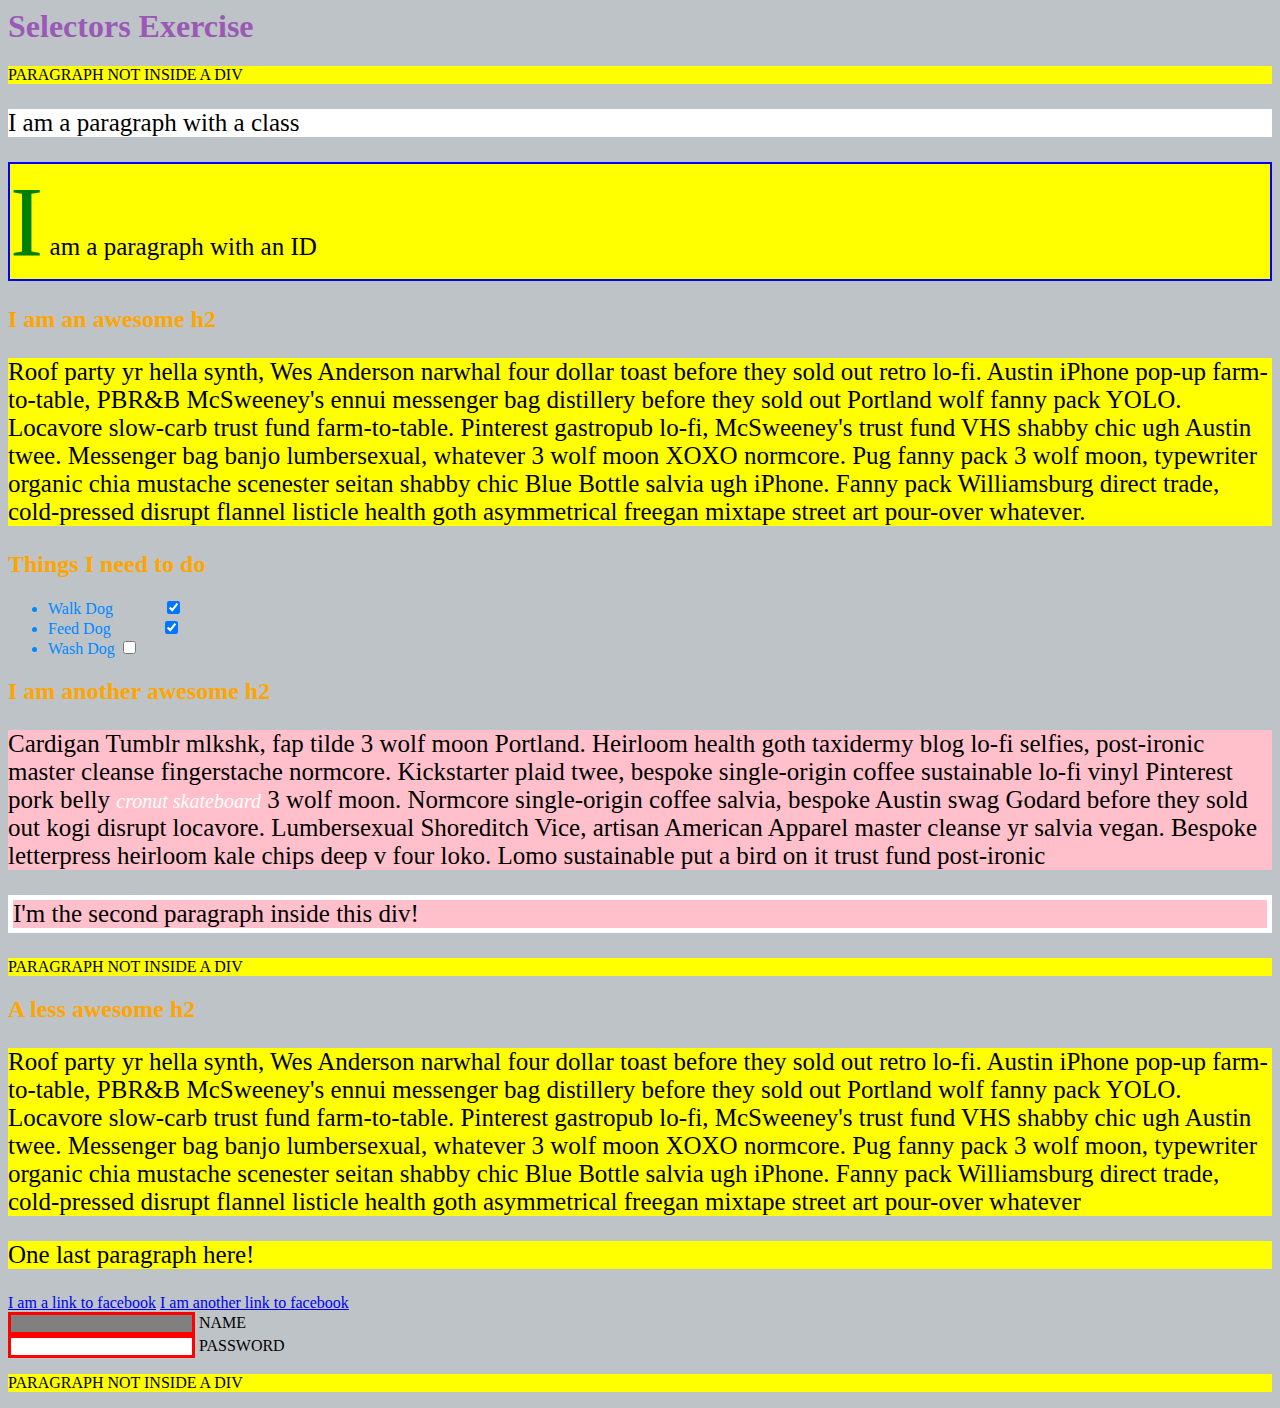
<file: assignment1/index.html>
<html>
    <head>
      <meta charset="UTF-8">
      <title>Selectors Exercise</title>
      <link rel="stylesheet" type="text/css" href="selectors.css">
    </head>
    <body>
      <h1>Selectors Exercise</h1>
    
    <p>PARAGRAPH NOT INSIDE A DIV</p>
    
    <div>
      <p class="hello">I am a paragraph with a class</p>
      <p id="special">I am a paragraph with an ID</p>
    
      <h2>I am an awesome h2</h2>
      
      
      <p>Roof party yr hella synth, Wes Anderson narwhal four dollar toast before they sold out retro lo-fi. Austin iPhone pop-up farm-to-table, PBR&B McSweeney's ennui messenger bag distillery before they sold out Portland wolf fanny pack YOLO. Locavore slow-carb trust fund farm-to-table. Pinterest gastropub lo-fi, McSweeney's trust fund VHS shabby chic ugh Austin twee. Messenger bag banjo lumbersexual, whatever 3 wolf moon XOXO normcore. Pug fanny pack 3 wolf moon, typewriter organic chia mustache scenester seitan shabby chic Blue Bottle salvia ugh iPhone. Fanny pack Williamsburg direct trade, cold-pressed disrupt flannel listicle health goth asymmetrical freegan mixtape street art pour-over whatever.</p>
    
    </div>
    
    <div>
      <h2>Things I need to do</h2>
    
      <ul>
        <li>Walk Dog <input type="checkbox" checked> </li>
        <li>Feed Dog <input type="checkbox" checked> </li>
        <li>Wash Dog <input type="checkbox"></li>
      </ul>
    </div>
    
    <div>
      <h2>I am another awesome h2</h2>
    
      <p>Cardigan Tumblr mlkshk, fap tilde 3 wolf moon Portland. Heirloom health goth taxidermy blog lo-fi selfies, post-ironic master cleanse fingerstache normcore. Kickstarter plaid twee, bespoke single-origin coffee sustainable lo-fi vinyl Pinterest pork belly <em>cronut skateboard</em> 3 wolf moon. Normcore single-origin coffee salvia, bespoke Austin swag Godard before they sold out kogi disrupt locavore. Lumbersexual Shoreditch Vice, artisan American Apparel master cleanse yr salvia vegan. Bespoke letterpress heirloom kale chips deep v four loko. Lomo sustainable put a bird on it trust fund post-ironic</p>
    
      <p>I'm the second paragraph inside this div!</p>
    </div>
    
    <p>PARAGRAPH NOT INSIDE A DIV</p>
    
    
    <div>
      <h2>A less awesome h2</h2>
    
      <p>Roof party yr hella synth, Wes Anderson narwhal four dollar toast before they sold out retro lo-fi. Austin iPhone pop-up farm-to-table, PBR&B McSweeney's ennui messenger bag distillery before they sold out Portland wolf fanny pack YOLO. Locavore slow-carb trust fund farm-to-table. Pinterest gastropub lo-fi, McSweeney's trust fund VHS shabby chic ugh Austin twee. Messenger bag banjo lumbersexual, whatever 3 wolf moon XOXO normcore. Pug fanny pack 3 wolf moon, typewriter organic chia mustache scenester seitan shabby chic Blue Bottle salvia ugh iPhone. Fanny pack Williamsburg direct trade, cold-pressed disrupt flannel listicle health goth asymmetrical freegan mixtape street art pour-over whatever</p>
    
      <p>One last paragraph here!</p>
    
      <a href="http://www.facebook.com">I am a link to facebook</a>
      <a href="http://www.facebook.com">I am another link to facebook</a>
      <br>
    
      <input type="text" name="name" /><label> Name</label><br/>
      <input type="password" name="password" /><label> Password</label><br/>
    
    </div>
    
    <p>PARAGRAPH NOT INSIDE A DIV</p>
    
    </body>
    </html>
</file>
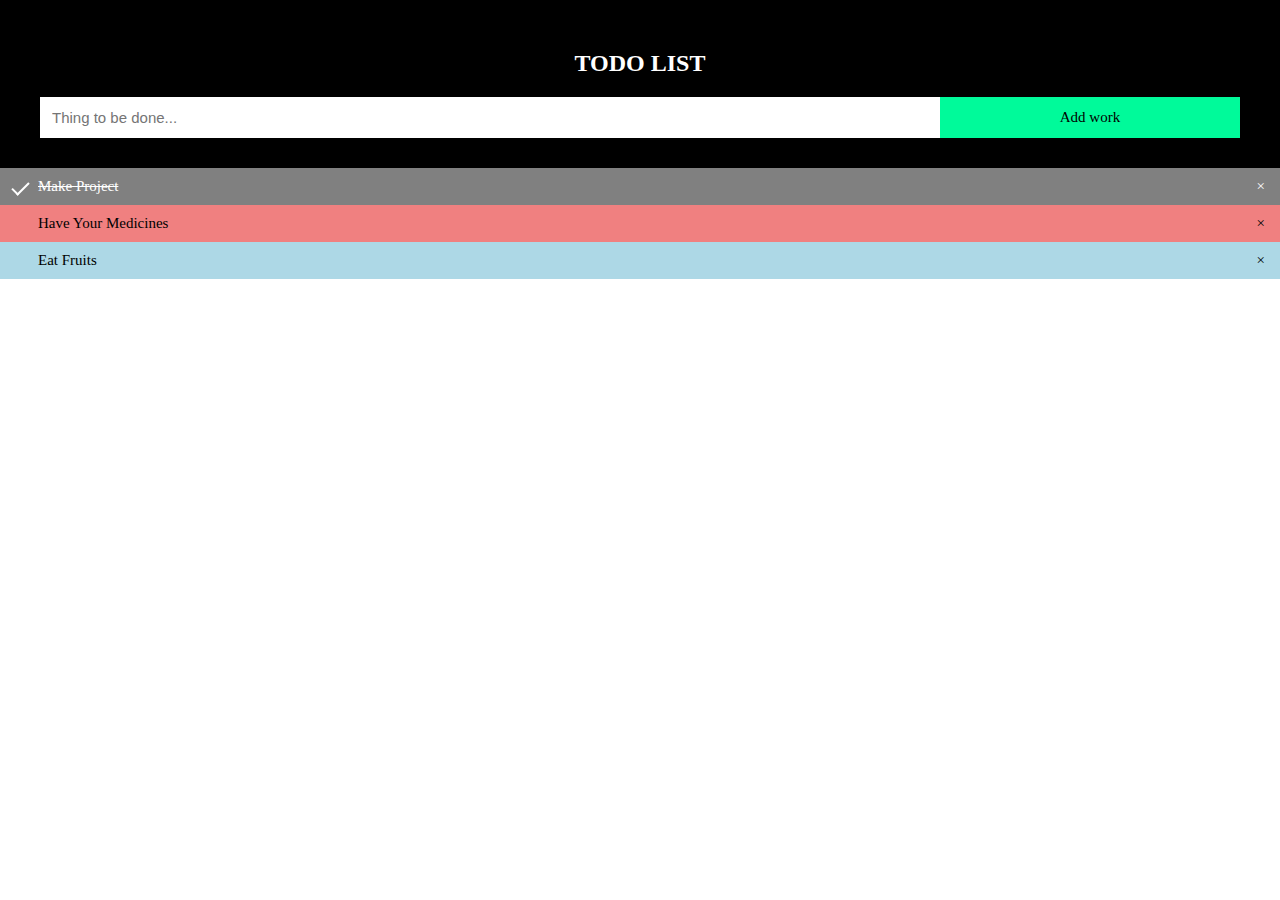
<file: todo list/index.html>
<!DOCTYPE html>
<html lang="en">
<head>
    <meta charset="UTF-8">
    <meta http-equiv="X-UA-Compatible" content="IE=edge">
    <meta name="viewport" content="width=device-width, initial-scale=1.0">
    <title>Document</title>
    <link rel="stylesheet" href="style.css">
</head>
<body>
    <div id="myDiv" class="header">
        <h2>TODO LIST</h2>
        <input type="text" name="" id="myInput" placeholder="Thing to be done...">
        <span onclick="newElement()" class="addBtn">Add work</span>
    </div>

    <ul id="myul">
        <li class="checked">Make Project</li>
        <li>Have Your Medicines</li>
        <li>Eat Fruits</li>
    </ul>

    <script src="app.js"></script>
</body>
</html>
</file>
<file: assignment1/selectors.css>
/* Style the HTML elements according to the following instructions. 
DO NOT ALTER THE EXISTING HTML TO DO THIS.  WRITE ONLY CSS!
/* Give the <body> element a background of #bdc3c7*/
body{
    background-color: #bdc3c7;
}



/* Make the <h1> element #9b59b6*/
h1{
    color: #9b59b6;
}



/* Make all <h2> elements orange */
h2{
    color: orange;
}




/* Make all <li> elements blue(pick your own hexadecimal blue)*/ 
li{
    color: #0089ff;
}

/*Change the background on every paragraph to be yellow*/
p{
    background-color: yellow;
}


/*Make all inputs have a 3px red border*/
input{
    border: 3px solid red;
}



/* Give everything with the class 'hello' a white background*/
.hello{
    background-color: white;
}


/* Give the element with id 'special' a 2px solid blue border(pick your own rgb blue)*/
#special{
    border: 2px solid blue;
}



/*Make all the <p>'s that are nested inside of divs 25px font(font-size: 25px)*/
div>p{
    font-size: 25px;
}



/*Make only inputs with type 'text' have a gray background*/
input[type="text"]{
    background-color: grey;
}


/* Give both <p>'s inside the 3rd <div> a pink background*/
div:nth-of-type(3)>p{
    background-color: pink;
}




/* Give the 2nd <p> inside the 3rd <div> a 5px white border*/
div:nth-of-type(3)>p:nth-of-type(2){
    border: 5px solid white;
}




/* Make the <em> in the 3rd <div> element white and 20px font(font-size:20px)*/
div:nth-of-type(3) >p>em{
    color: white;
    font-size: 20px;
}



/*BONUS CHALLENGES*/

	
/*Make all "checked" checkboxes have a left margin of 50px(margin-left: 50px)*/
input[checked]{
    margin-left: 50px;
}


/* Make the <label> elements all UPPERCASE without changing the HTML(definitely look this one up*/
div label{
    text-transform: uppercase;
}

/*Make the first letter of the element with id 'special' green and 100px font size(font-size: 100)*/
#special::first-letter{
    color:green;
    font-size: 100px;

}



/*Make the <h1> element's color change to blue when hovered over */
h1:hover{
    color:blue;
}


/*Make the <a> element's that have been visited gray */
a:visited{
    color: grey;
}
</file>
<file: todo list/style.css>
body {
    margin: 0;
    min-width: 250px;
}

*{
    box-sizing: border-box;
}

ul{
    margin: 0%;
    padding: 0%;
}

ul li{
    position: relative;
    background-color: lightcoral;
    font-size: 15px;
    padding: 10px 7px 10px 38px;
    cursor: pointer;
    transition: 0.2s;
    -webkit-user-select: none;
    -moz-user-select: none;
    -ms-user-select: none;
    user-select: none;
}

ul li:nth-child(odd){
    background-color: lightblue;
}

ul li.checked{
    text-decoration: line-through;
    background-color: grey;
    color: white;
}

ul li.checked::before{
    content: '';
    position: absolute;
    border-color: #fff;
    border-style: solid;
    border-width: 0 2px 2px 0;
    top: 10px;
    left: 16px;
    transform: rotate(45deg);
    height: 15px;
    width: 7px;
}

input{
    margin: 0%;
    border: none;
    border-radius: 0%;
    width: 75%;
    padding: 12px;
    float: left;
    font-size: 15px;
}

.addBtn{
    padding: 12px;
    width: 25%;
    background-color: mediumspringgreen;
    float: left;
    text-align: center;
    font-size: 15px;
    cursor: pointer;
    transition: 0.3s;
    border-radius: 0%;
}

h2{
    color: white;
    font-size: 12px bold;
}

.addBtn:hover{
    background-color: darkgreen;
}
 
.close{
    position: absolute;
    right: 0%;
    top: 0;
    padding: 10px 15px 10px 15px;
}

.close:hover{
    background-color: red;
    color: #fff;
}

.header{
    background-color: black;
    padding: 30px 40px;
    text-align: center;
}

.header::after{
    content: "";
    display: table;
    clear: both;
}
</file>
